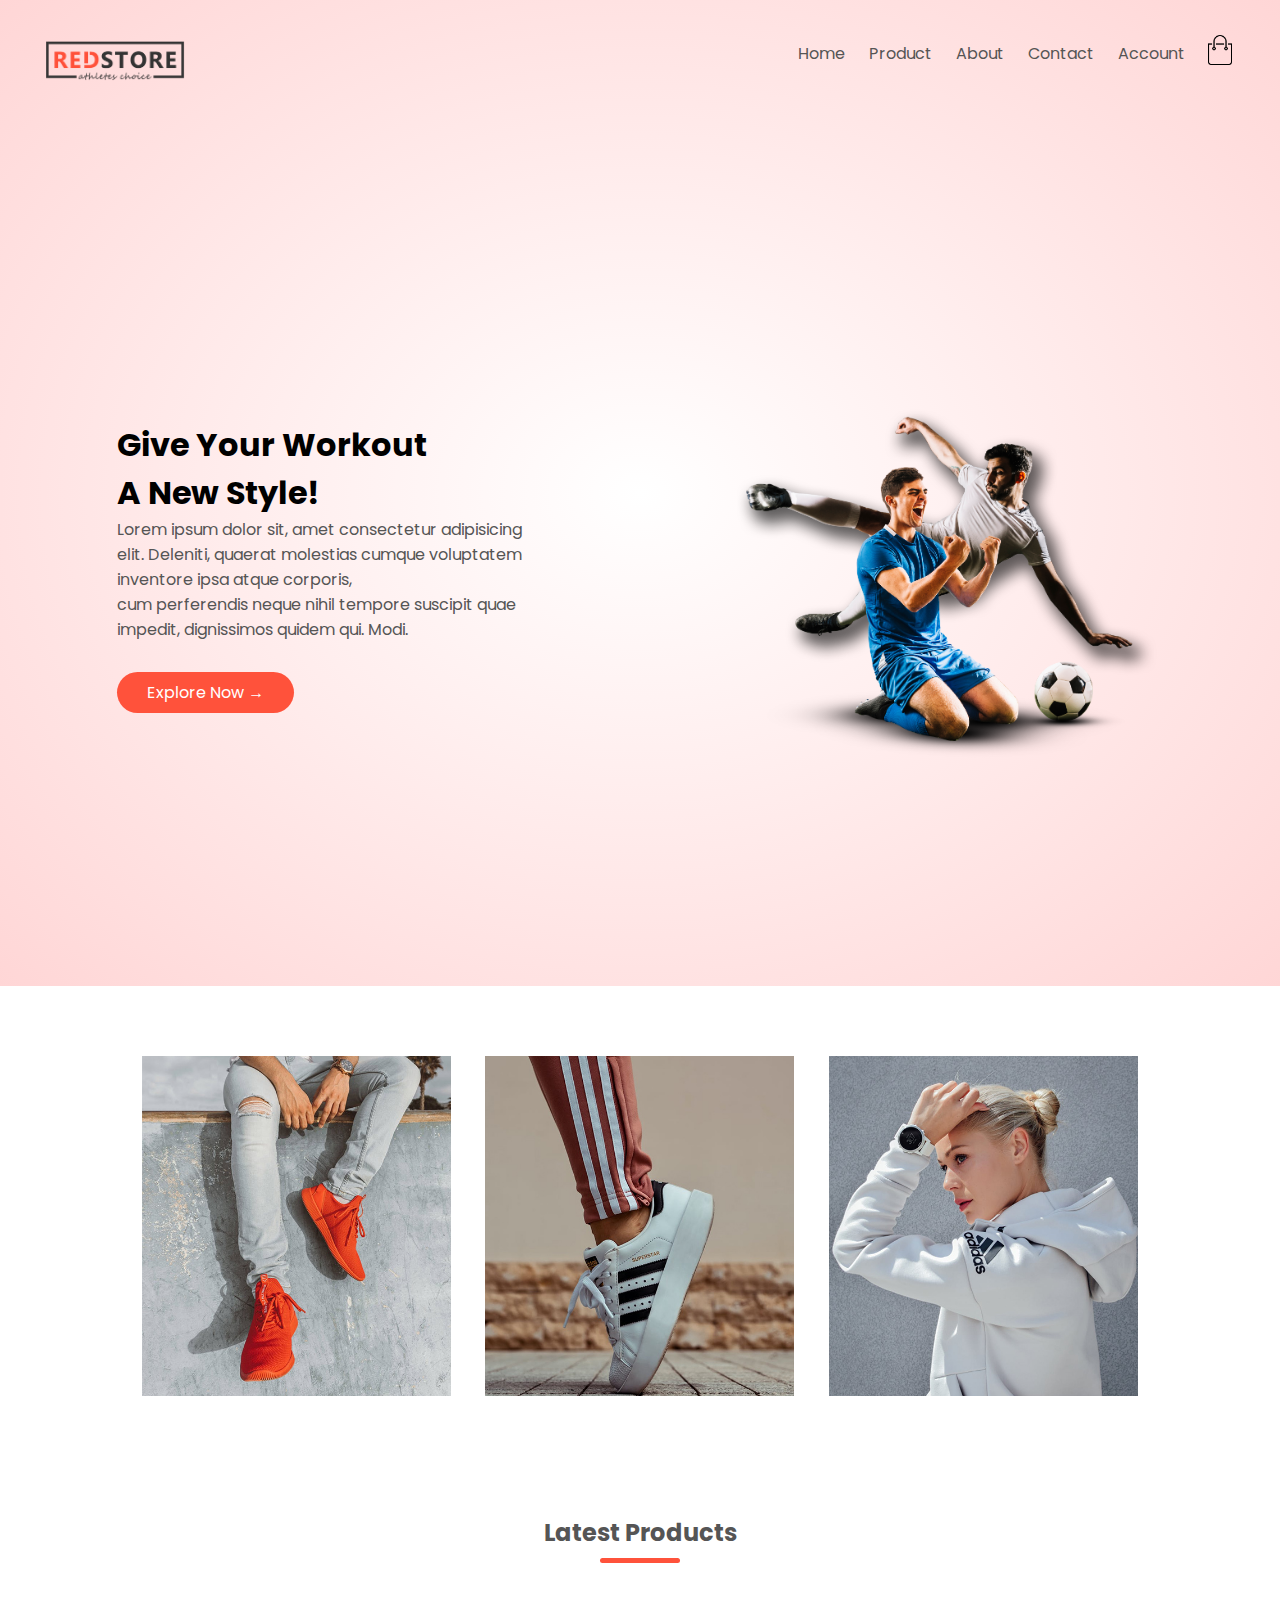
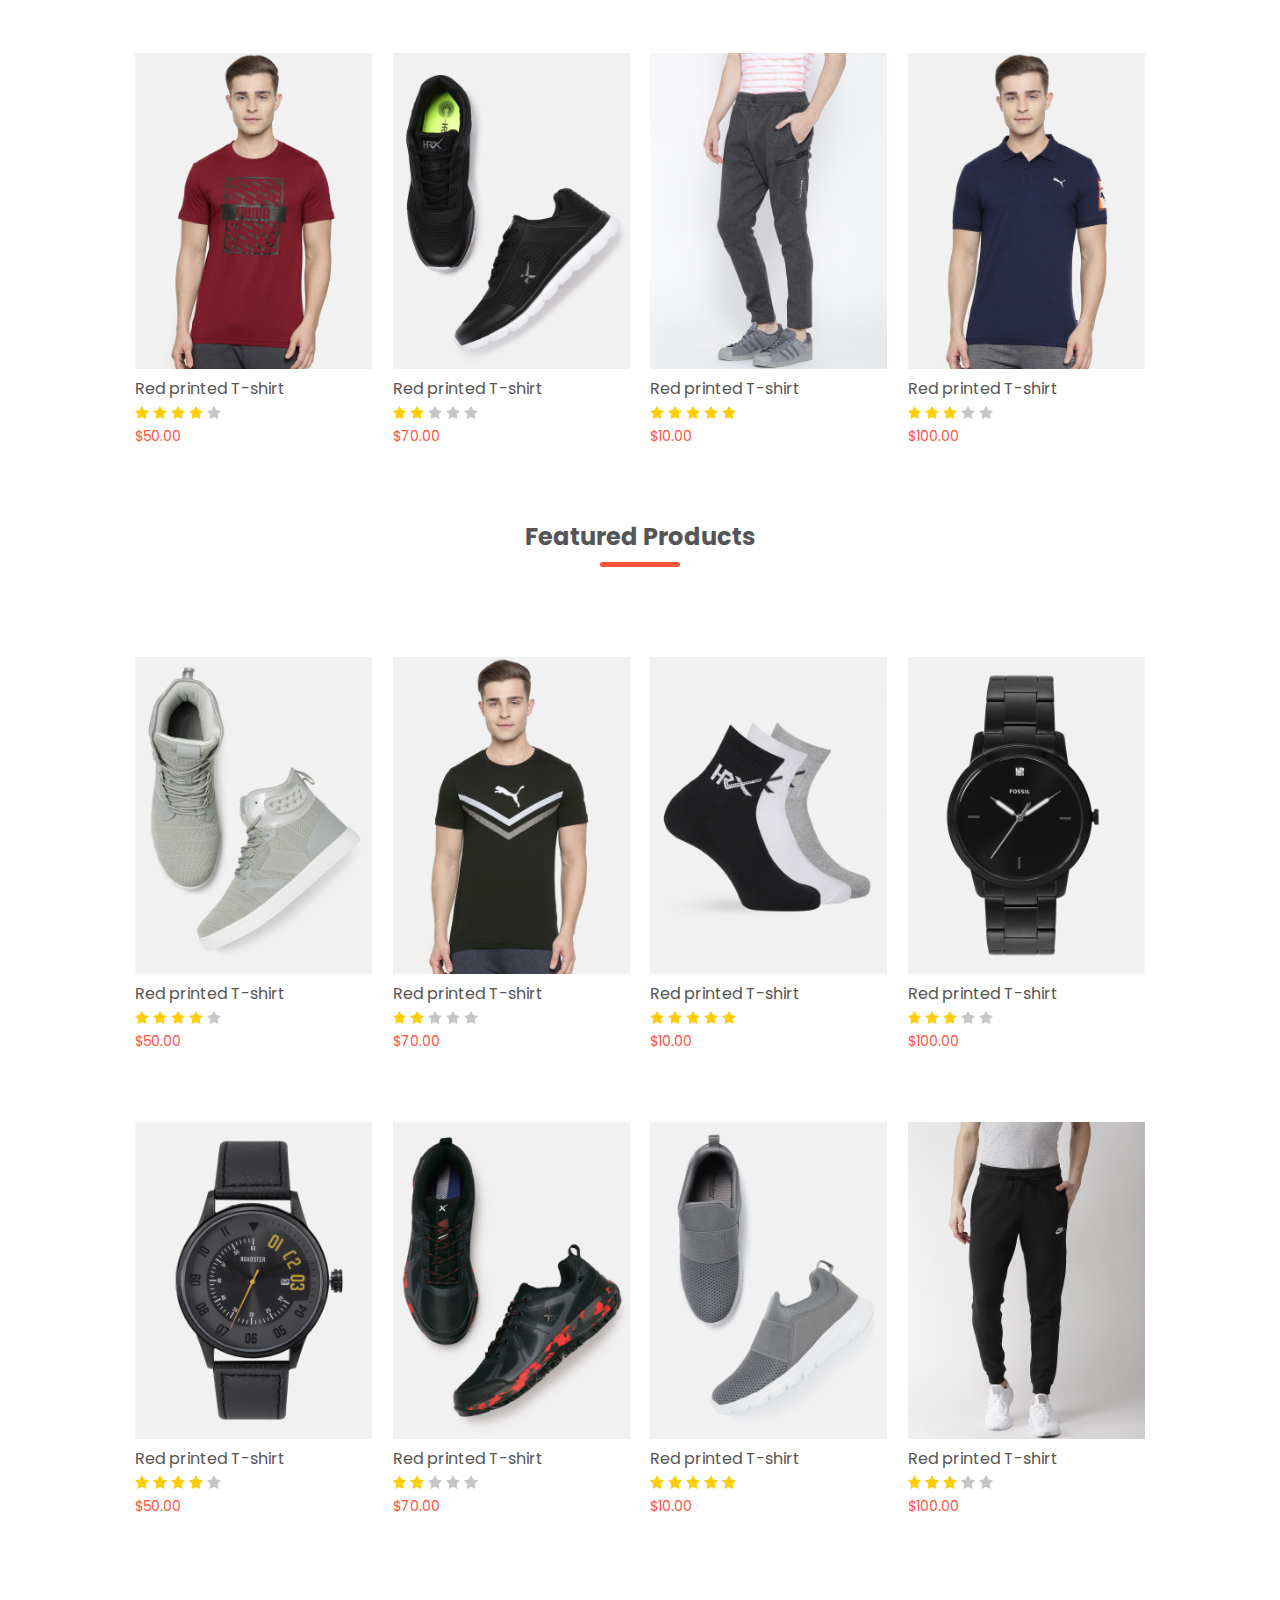
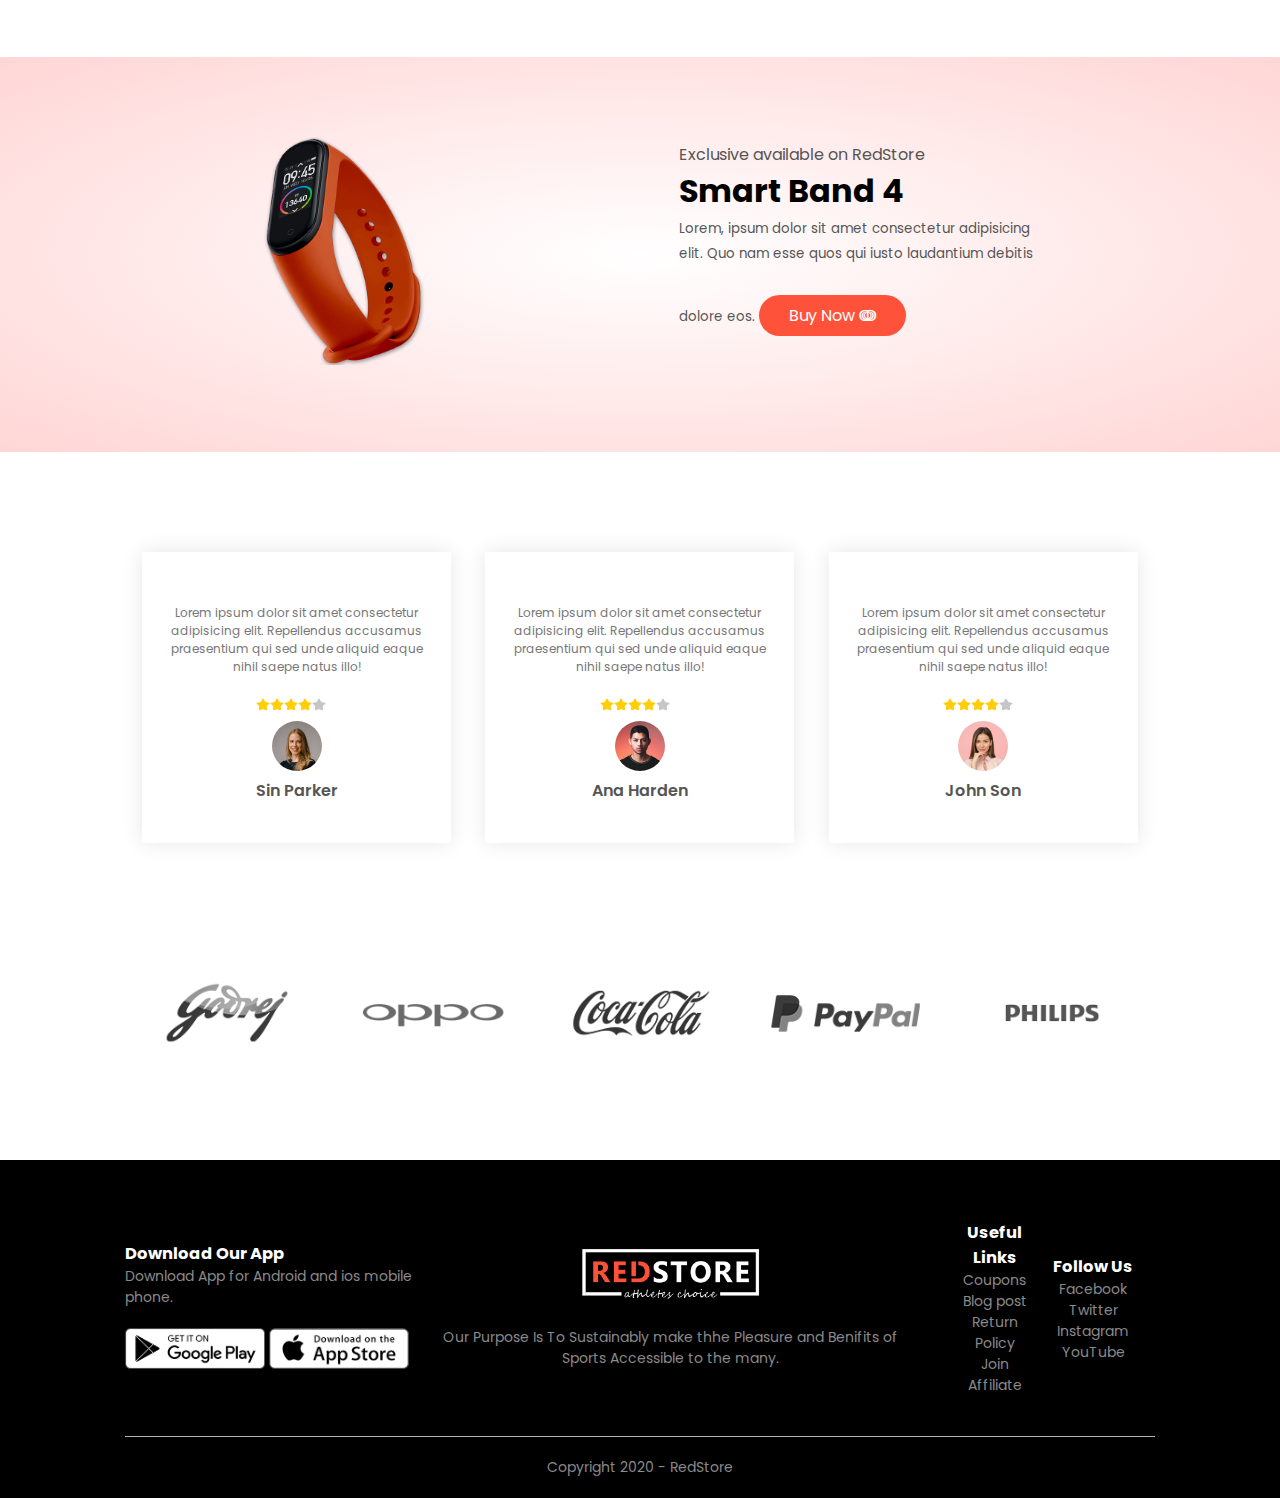
<file: project5/index.html>
<!DOCTYPE html>
<html lang="en">

<head>
    <meta charset="UTF-8">
    <meta http-equiv="X-UA-Compatible" content="IE=edge">
    <meta name="viewport" content="width=device-width, initial-scale=1.0">
    <title>RedStore | Ecommerce website design</title>
    <link rel="stylesheet" href="./css/index.css">
    <link href="https://fonts.googleapis.com/css2?family=Poppins:wght@200;300;500;600;700&display=swap"
        rel="stylesheet">

</head>

<body>
    <div class="header">
        <div class="container">
            <div class="navbar">
                <div class="logo">
                    <a href="./index.html"><img src="./css/images/logo.png" width="125px"></a>
                </div>
                <nav>
                    <ul id="MenuItems">
                        <li><a href="./index.html">Home</a></li>
                        <li><a href="./product.html">Product</a></li>
                        <li><a href="">About</a></li>
                        <li><a href="">Contact</a></li>
                        <li><a href="./Account.html">Account</a></li>
                    </ul>
                </nav>
                <a href="./cart.html"> <img src="./css/images/cart.png" width="30px" height="30px"></a>
                <img src="./css/images/menu.png" class="menu-icon" onclick="menutoggle()">
            </div>
            <div class="row">
                <div class="col-2">
                    <h1> Give Your Workout<br>A New Style!</h1>
                    <p>Lorem ipsum dolor sit, amet consectetur adipisicing elit. Deleniti, quaerat molestias cumque
                        voluptatem inventore ipsa atque corporis,<br> cum perferendis neque nihil tempore suscipit quae
                        impedit,
                        dignissimos quidem qui. Modi.</p>
                    <a href="" class="btn">Explore Now &#8594;</a>
                </div>
                <div class="col-2">
                    <img src="./css/images/image1.png" alt="">
                </div>
            </div>
        </div>

    </div>


    <!-----featured category---->
    <div class="cat">
        <div class="small-con">
            <div class="row">
                <div class="col-3">
                    <img src="./css/images/category-1.jpg" alt="">
                </div>
                <div class="col-3"><img src="./css/images/category-2.jpg" alt="">
                </div>
                <div class="col-3"><img src="./css/images/category-3.jpg" alt="">
                </div>

            </div>
        </div>

    </div>


    <!-------featured roducts----->
    <div class="small-con">
        <h2 class="title">Latest Products</h2>
        <div class="row">
            <div class="col-4">
                <a href="./product-details.html"><img src="./css/images/product-1.jpg"></a>
                <a href="./product-details.html">
                    <h4>Red printed T-shirt </h4>
                </a>
                <div class="star">
                    <img src="./css/icons/start-filled.svg" alt="">
                    <img src="./css/icons/start-filled.svg" alt="">
                    <img src="./css/icons/start-filled.svg" alt="">
                    <img src="./css/icons/start-filled.svg" alt="">
                    <img src="./css/icons/star-grey.svg" alt="">
                </div>
                <p>$50.00</p>
            </div>
            <div class="col-4">
                <img src="./css/images/product-2.jpg" alt="">
                <h4>Red printed T-shirt </h4>
                <div class="star">
                    <img src="./css/icons/start-filled.svg" alt="">
                    <img src="./css/icons/start-filled.svg" alt="">
                    <img src="./css/icons/star-grey.svg" alt="">
                    <img src="./css/icons/star-grey.svg" alt="">
                    <img src="./css/icons/star-grey.svg" alt="">
                </div>
                <p>$70.00</p>
            </div>
            <div class="col-4">
                <img src="./css/images/product-3.jpg" alt="">
                <h4>Red printed T-shirt </h4>
                <div class="star">
                    <img src="./css/icons/start-filled.svg" alt="">
                    <img src="./css/icons/start-filled.svg" alt="">
                    <img src="./css/icons/start-filled.svg" alt="">
                    <img src="./css/icons/start-filled.svg" alt="">
                    <img src="./css/icons/start-filled.svg" alt="">
                </div>
                <p>$10.00</p>
            </div>
            <div class="col-4">
                <img src="./css/images/product-4.jpg" alt="">
                <h4>Red printed T-shirt </h4>
                <div class="star">
                    <img src="./css/icons/start-filled.svg" alt="">
                    <img src="./css/icons/start-filled.svg" alt="">
                    <img src="./css/icons/start-filled.svg" alt="">
                    <img src="./css/icons/star-grey.svg" alt="">
                    <img src="./css/icons/star-grey.svg" alt="">
                </div>
                <p>$100.00</p>
            </div>
        </div>
        <h2 class="title">Featured Products</h2>
        <div class="row">
            <div class="col-4">
                <img src="./css/images/product-5.jpg" alt="">
                <h4>Red printed T-shirt </h4>
                <div class="star">
                    <img src="./css/icons/start-filled.svg" alt="">
                    <img src="./css/icons/start-filled.svg" alt="">
                    <img src="./css/icons/start-filled.svg" alt="">
                    <img src="./css/icons/start-filled.svg" alt="">
                    <img src="./css/icons/star-grey.svg" alt="">
                </div>
                <p>$50.00</p>
            </div>
            <div class="col-4">
                <img src="./css/images/product-6.jpg" alt="">
                <h4>Red printed T-shirt </h4>
                <div class="star">
                    <img src="./css/icons/start-filled.svg" alt="">
                    <img src="./css/icons/start-filled.svg" alt="">
                    <img src="./css/icons/star-grey.svg" alt="">
                    <img src="./css/icons/star-grey.svg" alt="">
                    <img src="./css/icons/star-grey.svg" alt="">
                </div>
                <p>$70.00</p>
            </div>
            <div class="col-4">
                <img src="./css/images/product-7.jpg" alt="">
                <h4>Red printed T-shirt </h4>
                <div class="star">
                    <img src="./css/icons/start-filled.svg" alt="">
                    <img src="./css/icons/start-filled.svg" alt="">
                    <img src="./css/icons/start-filled.svg" alt="">
                    <img src="./css/icons/start-filled.svg" alt="">
                    <img src="./css/icons/start-filled.svg" alt="">
                </div>
                <p>$10.00</p>
            </div>
            <div class="col-4">
                <img src="./css/images/product-8.jpg" alt="">
                <h4>Red printed T-shirt </h4>
                <div class="star">
                    <img src="./css/icons/start-filled.svg" alt="">
                    <img src="./css/icons/start-filled.svg" alt="">
                    <img src="./css/icons/start-filled.svg" alt="">
                    <img src="./css/icons/star-grey.svg" alt="">
                    <img src="./css/icons/star-grey.svg" alt="">
                </div>
                <p>$100.00</p>
            </div>
        </div>
        <div class="row">
            <div class="col-4">
                <img src="./css/images/product-9.jpg" alt="">
                <h4>Red printed T-shirt </h4>
                <div class="star">
                    <img src="./css/icons/start-filled.svg" alt="">
                    <img src="./css/icons/start-filled.svg" alt="">
                    <img src="./css/icons/start-filled.svg" alt="">
                    <img src="./css/icons/start-filled.svg" alt="">
                    <img src="./css/icons/star-grey.svg" alt="">
                </div>
                <p>$50.00</p>
            </div>
            <div class="col-4">
                <img src="./css/images/product-10.jpg" alt="">
                <h4>Red printed T-shirt </h4>
                <div class="star">
                    <img src="./css/icons/start-filled.svg" alt="">
                    <img src="./css/icons/start-filled.svg" alt="">
                    <img src="./css/icons/star-grey.svg" alt="">
                    <img src="./css/icons/star-grey.svg" alt="">
                    <img src="./css/icons/star-grey.svg" alt="">
                </div>
                <p>$70.00</p>
            </div>
            <div class="col-4">
                <img src="./css/images/product-11.jpg" alt="">
                <h4>Red printed T-shirt </h4>
                <div class="star">
                    <img src="./css/icons/start-filled.svg" alt="">
                    <img src="./css/icons/start-filled.svg" alt="">
                    <img src="./css/icons/start-filled.svg" alt="">
                    <img src="./css/icons/start-filled.svg" alt="">
                    <img src="./css/icons/start-filled.svg" alt="">
                </div>
                <p>$10.00</p>
            </div>
            <div class="col-4">
                <img src="./css/images/product-12.jpg" alt="">
                <h4>Red printed T-shirt </h4>
                <div class="star">
                    <img src="./css/icons/start-filled.svg" alt="">
                    <img src="./css/icons/start-filled.svg" alt="">
                    <img src="./css/icons/start-filled.svg" alt="">
                    <img src="./css/icons/star-grey.svg" alt="">
                    <img src="./css/icons/star-grey.svg" alt="">
                </div>
                <p>$100.00</p>
            </div>
        </div>

    </div>
    <!------offer------>
    <div class="offer">
        <div class="small-con">
            <div class="row">
                <div class="col-2">
                    <img src="./css/images/exclusive.png" class="offer-img">
                </div>
                <p>
                <div class="col-2">
                    <p>Exclusive available on RedStore</p>
                    <h1>Smart Band 4</h1>

                    <small>Lorem, ipsum dolor sit amet consectetur adipisicing elit. Quo nam esse quos qui iusto
                        laudantium
                        debitis dolore eos.</small>
                    <a href="" class="btn">Buy Now &#8584;</a>
                </div>
                </p>
            </div>
        </div>
    </div>

    <!------testimonial------->
    <div class="testimonial">
        <div class="small-con">
            <div class="row">
                <div class="col-3">
                    <p>Lorem ipsum dolor sit amet consectetur adipisicing elit. Repellendus accusamus praesentium qui
                        sed unde aliquid eaque nihil saepe natus illo!</p>
                    <div class="star">
                        <img src="./css/icons/start-filled.svg" alt="">
                        <img src="./css/icons/start-filled.svg" alt="">
                        <img src="./css/icons/start-filled.svg" alt="">
                        <img src="./css/icons/start-filled.svg" alt="">
                        <img src="./css/icons/star-grey.svg" alt="">
                    </div>
                    <img src="./css/images/user-1.png" alt="">
                    <h3>Sin Parker</h3>

                </div>
                <div class="col-3">
                    <p>Lorem ipsum dolor sit amet consectetur adipisicing elit. Repellendus accusamus praesentium qui
                        sed unde aliquid eaque nihil saepe natus illo!</p>
                    <div class="star">
                        <img src="./css/icons/start-filled.svg" alt="">
                        <img src="./css/icons/start-filled.svg" alt="">
                        <img src="./css/icons/start-filled.svg" alt="">
                        <img src="./css/icons/start-filled.svg" alt="">
                        <img src="./css/icons/star-grey.svg" alt="">
                    </div>
                    <img src="./css/images/user-2.png" alt="">
                    <h3>Ana Harden</h3>

                </div>
                <div class="col-3">
                    <p>Lorem ipsum dolor sit amet consectetur adipisicing elit. Repellendus accusamus praesentium qui
                        sed unde aliquid eaque nihil saepe natus illo!</p>
                    <div class="star">
                        <img src="./css/icons/start-filled.svg" alt="">
                        <img src="./css/icons/start-filled.svg" alt="">
                        <img src="./css/icons/start-filled.svg" alt="">
                        <img src="./css/icons/start-filled.svg" alt="">
                        <img src="./css/icons/star-grey.svg" alt="">
                    </div>
                    <img src="./css/images/user-3.png" alt="">
                    <h3>John Son</h3>

                </div>
            </div>
        </div>
    </div>
    <!--------brands------>
    <div class="brands">
        <div class="small-con">
            <div class="row">
                <div class="col-5"><img src="./css/images/logo-godrej.png"></div>
                <div class="col-5"><img src="./css/images/logo-oppo.png"></div>
                <div class="col-5"><img src="./css/images/logo-coca-cola.png"></div>
                <div class="col-5"><img src="./css/images/logo-paypal.png"></div>
                <div class="col-5"><img src="./css/images/logo-philips.png"></div>

            </div>
        </div>
    </div>

    <!-------footer----->
    <div class="footer">
        <div class="small-con">
            <div class="row">
                <div class="footer-col1">
                    <h3>Download Our App</h3>
                    <p>Download App for Android and ios mobile phone.</p>
                    <div class="logo">
                        <img src="./css/images/play-store.png">
                        <img src="./css/images/app-store.png">
                    </div>
                </div>
                <div class="footer-col2">
                    <img src="./css/images/logo-white.png">
                    <p>Our Purpose Is To Sustainably make thhe Pleasure and Benifits of Sports Accessible to the many.</p>
                </div>
                <div class="footer-col3">
                    <h3>Useful Links</h3>
                    <ul>
                        <li>Coupons</li>
                        <li>Blog post</li>
                        <li>Return Policy</li>
                        <li>Join Affiliate</li>
                    </ul>
                </div>
                <div class="footer-col4">
                    <h3>Follow Us</h3>
                    <ul>
                        <li>Facebook</li>
                        <li>Twitter</li>
                        <li>Instagram</li>
                        <li>YouTube</li>
                    </ul>
                </div>
            </div>
            <hr>
            <p class="copyright">Copyright 2020 - RedStore</p>
        </div>
    </div>
    <!------JS for toggle menu----->
    <script>
        var MenuItems = document.getElementById("MenuItems");
        MenuItems.style.maxHeight = "0px";

        function menutoggle() {
            if (MenuItems.style.maxHeight == "0px") {
                MenuItems.style.maxHeight = "200px";
            }
            else {
                MenuItems.style.maxHeight = "0px";
            }
        }
    </script>
</body>

</html>
</file>
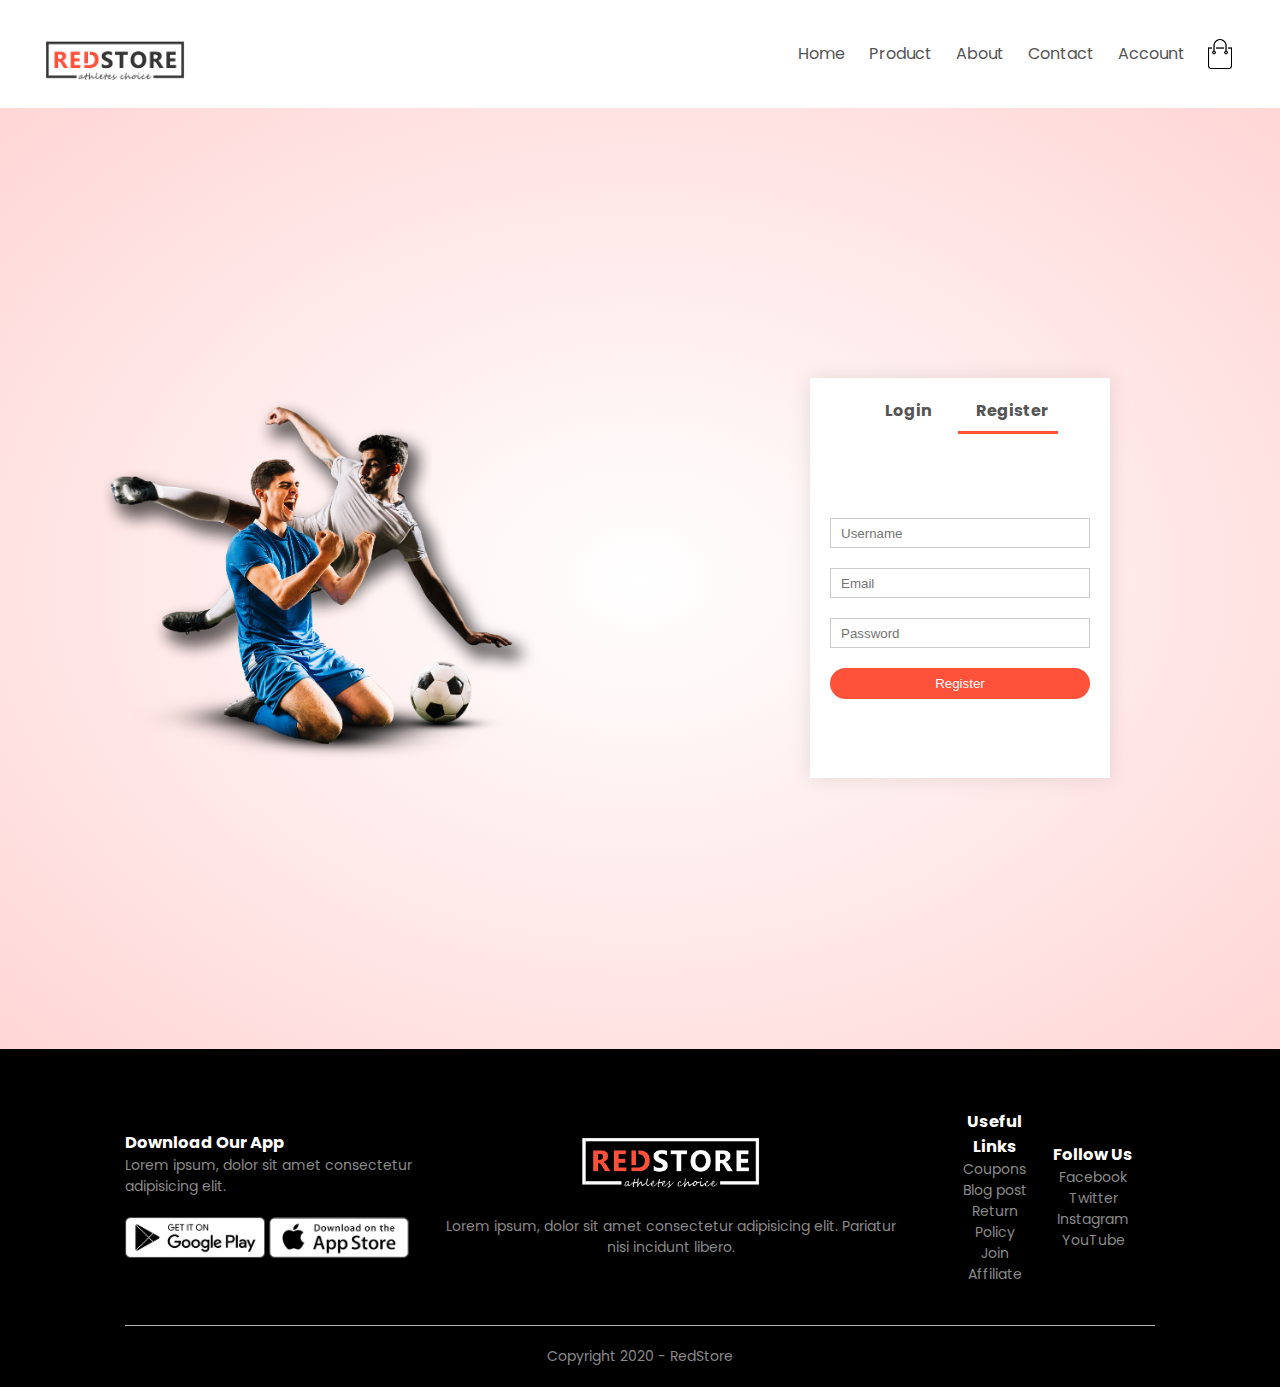
<file: project5/Account.html>
<!DOCTYPE html>
<html lang="en">

<head>
    <meta charset="UTF-8">
    <meta http-equiv="X-UA-Compatible" content="IE=edge">
    <meta name="viewport" content="width=device-width, initial-scale=1.0">
    <title>RedStore | All Products</title>
    <link rel="stylesheet" href="./css/index.css">
    <link href="https://fonts.googleapis.com/css2?family=Poppins:wght@200;300;500;600;700&display=swap"
        rel="stylesheet">

</head>

<body>
    <div class="container">
        <div class="navbar">
            <div class="logo">
                <img src="./css/images/logo.png" width="125px">
            </div>
            <nav>
                <ul id="MenuItems">
                    <li><a href="./index.html">Home</a></li>
                    <li><a href="./product.html">Product</a></li>
                    <li><a href="">About</a></li>
                    <li><a href="">Contact</a></li>
                    <li><a href="./Account.html">Account</a></li>
                </ul>
            </nav>
            <img src="./css/images/cart.png" width="30px" height="30px">
            <img src="./css/images/menu.png" class="menu-icon" onclick="menutoggle()">
        </div>

    </div>
   <!-------account page----->
   <div class="account-pg">
    <div class="con">
        <div class="row">

            <div class="col-2">
                <img src="./css/images/image1.png" width="100%">
            </div>
            <div class="col-2">
                <div class="form-con">
                    <div class="form-btn">
                        <span onclick="Login()">Login</span>
                        <span onclick="Register()">Register</span>
                        <hr id="indicator">
                    </div>
                    <form id="loginForm">
                        <input type="text" placeholder="Username">
                        <input type="password" placeholder="Password">
                        <button type="submit" class="btn">Login</button>
                        <a href="">Forget Password</a>
                    </form>
                    <form id="regForm">
                        <input type="text" placeholder="Username">
                        <input type="email" placeholder="Email">
                        <input type="password" placeholder="Password">
                        <button type="submit" class="btn">Register</button>
                        
                    </form>
                </div>
            </div>
        </div>
    </div>
   </div>

    <!-------footer----->
    <div class="footer">
        <div class="small-con">
            <div class="row">
                <div class="footer-col1">
                    <h3>Download Our App</h3>
                    <p>Lorem ipsum, dolor sit amet consectetur adipisicing elit.</p>
                    <div class="logo">
                        <img src="./css/images/play-store.png">
                        <img src="./css/images/app-store.png">
                    </div>
                </div>
                <div class="footer-col2">
                    <img src="./css/images/logo-white.png">
                    <p>Lorem ipsum, dolor sit amet consectetur adipisicing elit. Pariatur nisi incidunt libero.</p>
                </div>
                <div class="footer-col3">
                    <h3>Useful Links</h3>
                    <ul>
                        <li>Coupons</li>
                        <li>Blog post</li>
                        <li>Return Policy</li>
                        <li>Join Affiliate</li>
                    </ul>
                </div>
                <div class="footer-col4">
                    <h3>Follow Us</h3>
                    <ul>
                        <li>Facebook</li>
                        <li>Twitter</li>
                        <li>Instagram</li>
                        <li>YouTube</li>
                    </ul>
                </div>
            </div>
            <hr>
            <p class="copyright">Copyright 2020 - RedStore</p>
        </div>
    </div>
    <!------JS for toggle menu----->
    <script>
        var MenuItems = document.getElementById("MenuItems");
        MenuItems.style.maxHeight = "0px";

        function menutoggle() {
            if (MenuItems.style.maxHeight == "0px") {
                MenuItems.style.maxHeight = "200px";
            }
            else {
                MenuItems.style.maxHeight = "0px";
            }
        }
    </script>

    <!------js for toggle form----->
    <script>
        var LoginForm = document.getElementById("loginForm");
        var RegForm = document.getElementById("regForm");
        var Indicator = document.getElementById("indicator");

        function Register(){
            RegForm.style.transform = "translateX(0px)";
            LoginForm.style.transform = "translateX(0px)";
            indicator.style.transform = "translateX(100px)";
        }
        function Login(){
            RegForm.style.transform = "translateX(300px)";
            LoginForm.style.transform = "translateX(300px)";
            indicator.style.transform = "translateX(0px)";
        }
    </script>
    
     
</body>

</html>
</file>
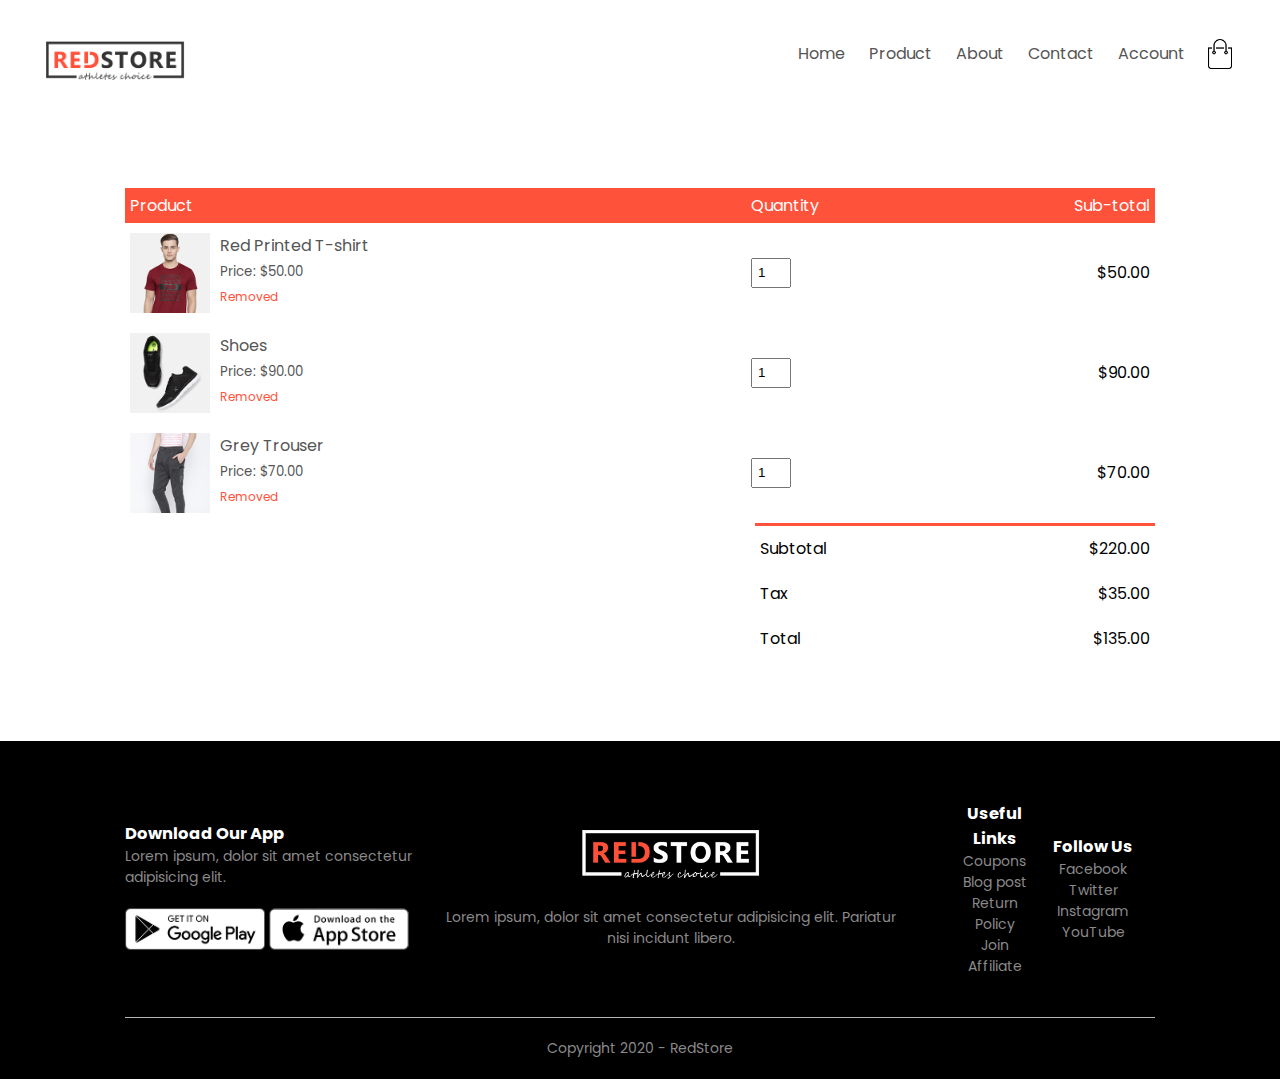
<file: project5/cart.html>
<!DOCTYPE html>
<html lang="en">

<head>
    <meta charset="UTF-8">
    <meta http-equiv="X-UA-Compatible" content="IE=edge">
    <meta name="viewport" content="width=device-width, initial-scale=1.0">
    <title>RedStore | All Products</title>
    <link rel="stylesheet" href="./css/index.css">
    <link href="https://fonts.googleapis.com/css2?family=Poppins:wght@200;300;500;600;700&display=swap"
        rel="stylesheet">

</head>

<body>
    <div class="container">
        <div class="navbar">
            <div class="logo">
                <img src="./css/images/logo.png" width="125px">
            </div>
            <nav>
                <ul id="MenuItems">
                    <li><a href="./index.html">Home</a></li>
                    <li><a href="./product.html">Product</a></li>
                    <li><a href="">About</a></li>
                    <li><a href="">Contact</a></li>
                    <li><a href="./Account.html">Account</a></li>
                </ul>
            </nav>
            <img src="./css/images/cart.png" width="30px" height="30px">
            <img src="./css/images/menu.png" class="menu-icon" onclick="menutoggle()">
        </div>

    </div>
   <!-----cart details------->
   <div class="small-con cart-page">
    <table>
        <tr>
            <th>Product</th>
            <th>Quantity</th>
            <th>Sub-total</th>
        </tr>
        <tr>
            <td>
                <div class="cart-info">
                    <img src="./css/images/buy-1.jpg">
                    <div>
                        <p>Red Printed T-shirt</p>
                        <small>Price: $50.00</small>
                        <br>
                        <a href="">Removed</a>
                    </div>
                </div>
            </td>
            <td><input type="number" value="1"></td>
            <td>$50.00</td>
        </tr>
        <tr>
            <td>
                <div class="cart-info">
                    <img src="./css/images/buy-2.jpg">
                    <div>
                        <p>Shoes</p>
                        <small>Price: $90.00</small>
                        <br>
                        <a href="">Removed</a>
                    </div>
                </div>
            </td>
            <td><input type="number" value="1"></td>
            <td>$90.00</td>
        </tr>
        <tr>
            <td>
                <div class="cart-info">
                    <img src="./css/images/buy-3.jpg">
                    <div>
                        <p>Grey Trouser</p>
                        <small>Price: $70.00</small>
                        <br>
                        <a href="">Removed</a>
                    </div>
                </div>
            </td>
            <td><input type="number" value="1"></td>
            <td>$70.00</td>
        </tr>
    </table>
<div class="total-price">
    <table>
        <tr>
            <td>Subtotal</td>
            <td>$220.00</td>
        </tr>
        <tr>
            <td>Tax</td>
            <td>$35.00</td>
        </tr>
        <tr>
            <td>Total</td>
            <td>$135.00</td>
        </tr>
    </table>
</div>




   </div>

    <!-------footer----->
    <div class="footer">
        <div class="small-con">
            <div class="row">
                <div class="footer-col1">
                    <h3>Download Our App</h3>
                    <p>Lorem ipsum, dolor sit amet consectetur adipisicing elit.</p>
                    <div class="logo">
                        <img src="./css/images/play-store.png">
                        <img src="./css/images/app-store.png">
                    </div>
                </div>
                <div class="footer-col2">
                    <img src="./css/images/logo-white.png">
                    <p>Lorem ipsum, dolor sit amet consectetur adipisicing elit. Pariatur nisi incidunt libero.</p>
                </div>
                <div class="footer-col3">
                    <h3>Useful Links</h3>
                    <ul>
                        <li>Coupons</li>
                        <li>Blog post</li>
                        <li>Return Policy</li>
                        <li>Join Affiliate</li>
                    </ul>
                </div>
                <div class="footer-col4">
                    <h3>Follow Us</h3>
                    <ul>
                        <li>Facebook</li>
                        <li>Twitter</li>
                        <li>Instagram</li>
                        <li>YouTube</li>
                    </ul>
                </div>
            </div>
            <hr>
            <p class="copyright">Copyright 2020 - RedStore</p>
        </div>
    </div>
    <!------JS for toggle menu----->
    <script>
        var MenuItems = document.getElementById("MenuItems");
        MenuItems.style.maxHeight = "0px";

        function menutoggle() {
            if (MenuItems.style.maxHeight == "0px") {
                MenuItems.style.maxHeight = "200px";
            }
            else {
                MenuItems.style.maxHeight = "0px";
            }
        }
    </script>
    
     
</body>

</html>
</file>
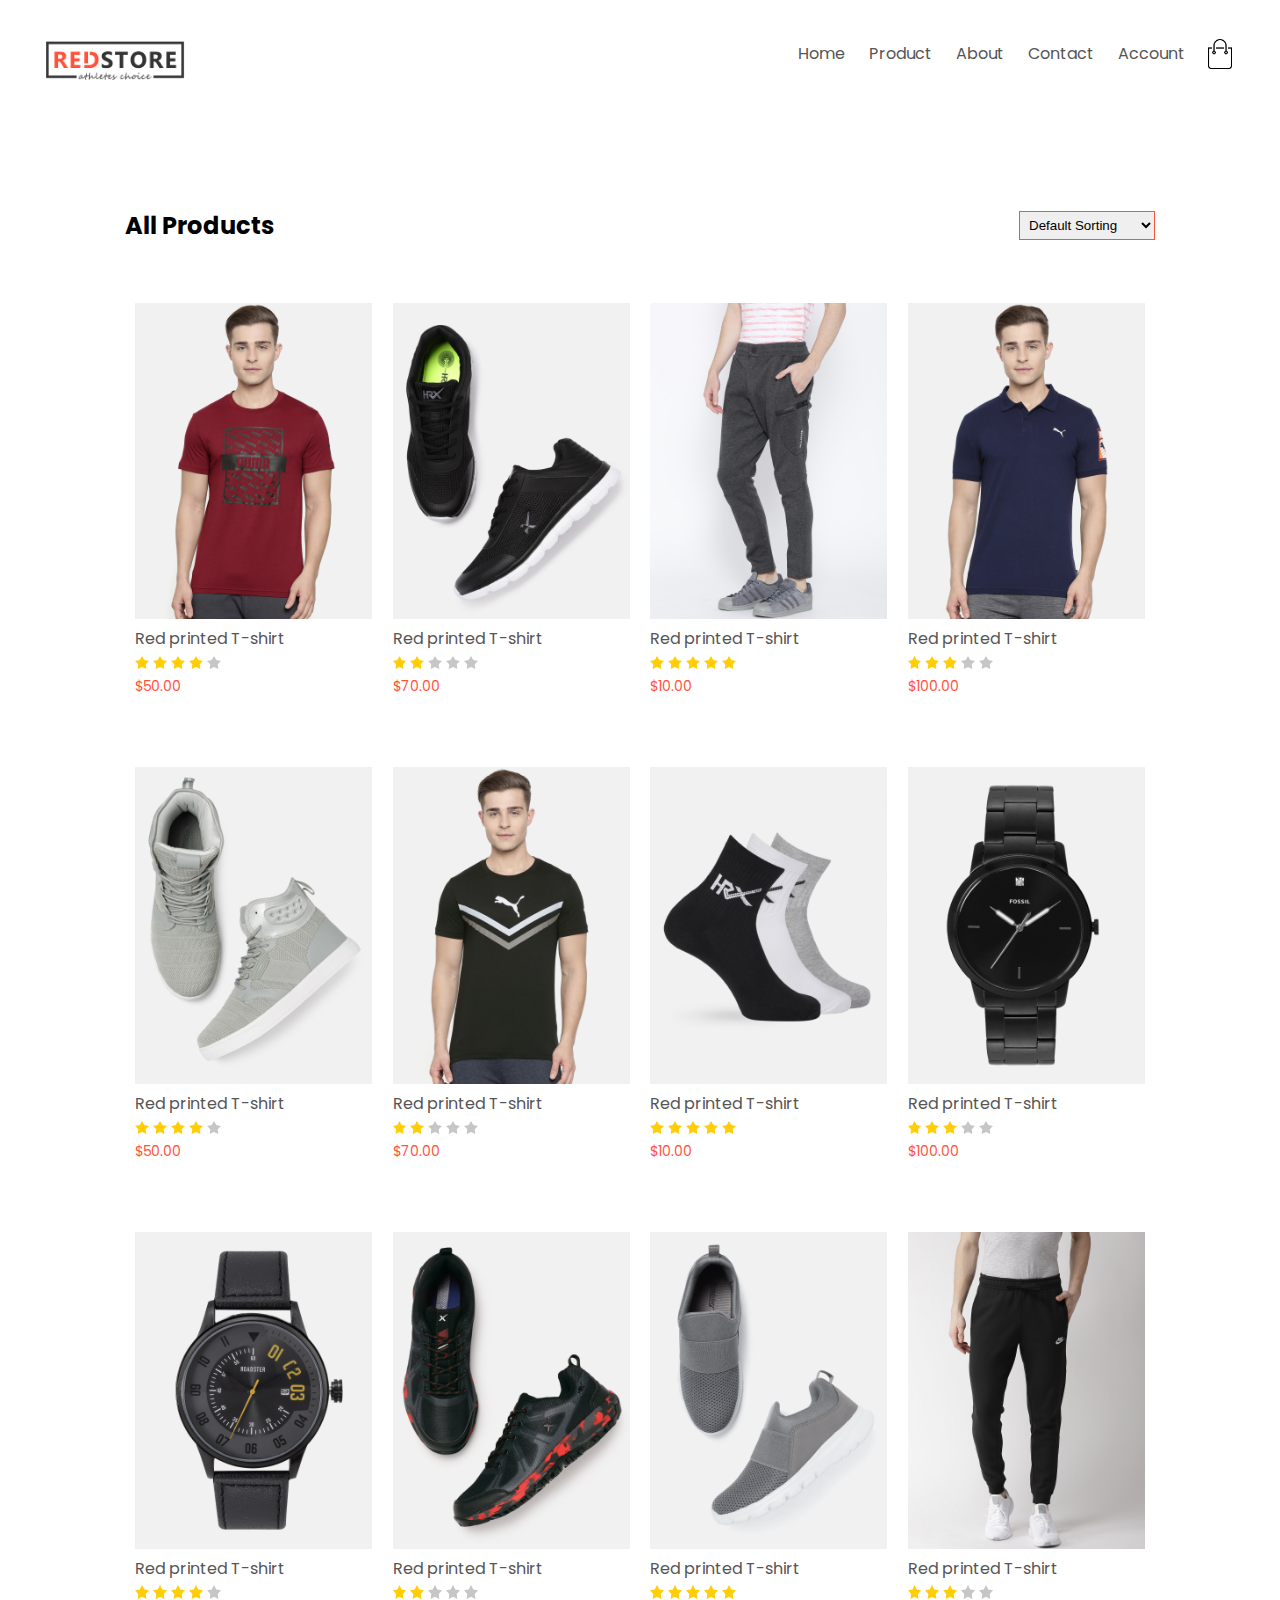
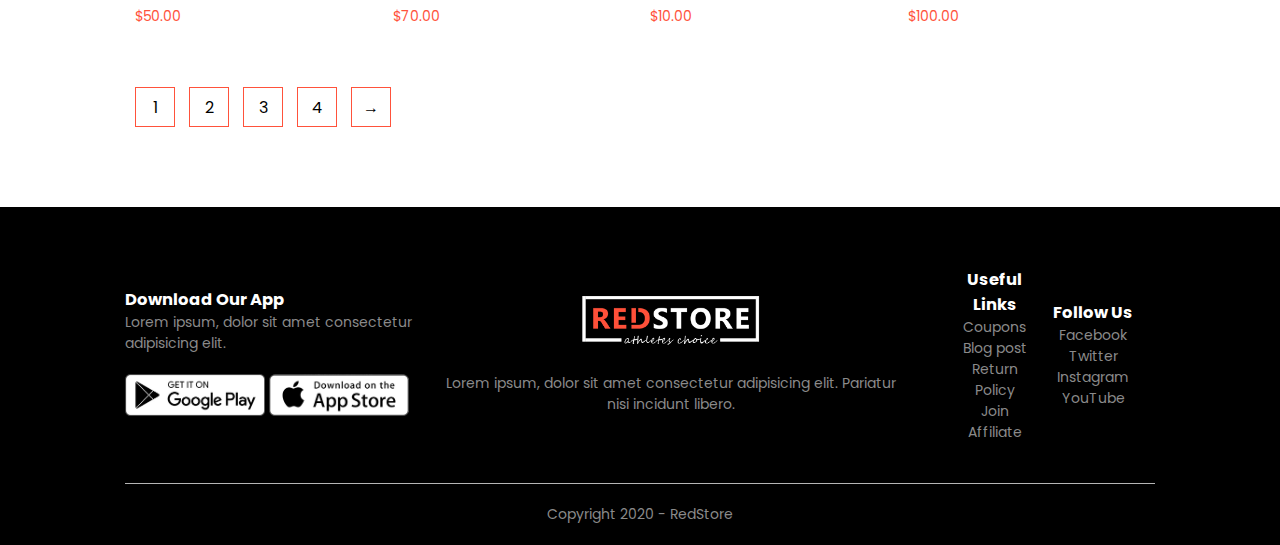
<file: project5/product.html>
<!DOCTYPE html>
<html lang="en">

<head>
    <meta charset="UTF-8">
    <meta http-equiv="X-UA-Compatible" content="IE=edge">
    <meta name="viewport" content="width=device-width, initial-scale=1.0">
    <title>RedStore | All Products</title>
    <link rel="stylesheet" href="./css/index.css">
    <link href="https://fonts.googleapis.com/css2?family=Poppins:wght@200;300;500;600;700&display=swap"
        rel="stylesheet">

</head>

<body>
        <div class="container">
            <div class="navbar">
                <div class="logo">
                    <img src="./css/images/logo.png" width="125px">
                </div>
                <nav>
                    <ul id="MenuItems">
                        <li><a href="./index.html">Home</a></li>
                        <li><a href="./product.html">Product</a></li>
                        <li><a href="">About</a></li>
                        <li><a href="">Contact</a></li>
                        <li><a href="./Account.html">Account</a></li>
                    </ul>
                </nav>
                <img src="./css/images/cart.png" width="30px" height="30px">
                <img src="./css/images/menu.png" class="menu-icon" onclick="menutoggle()">
            </div>
            
        </div>

   
    <div class="small-con">
        <div class="row row2">
            <h2>All Products</h2>
            <select>
                <option>Default Sorting</option>
                <option>Sort by price</option>
                <option>Sort by popularity</option>
                <option>Sort by rating</option>
                <option>Sort by sale</option>
            </select>
        </div>
        <div class="row">
            <div class="col-4">
                <img src="./css/images/product-1.jpg" alt="">
                <h4>Red printed T-shirt </h4>
                <div class="star">
                    <img src="./css/icons/start-filled.svg" alt="">
                    <img src="./css/icons/start-filled.svg" alt="">
                    <img src="./css/icons/start-filled.svg" alt="">
                    <img src="./css/icons/start-filled.svg" alt="">
                    <img src="./css/icons/star-grey.svg" alt="">
                </div>
                <p>$50.00</p>
            </div>
            <div class="col-4">
                <img src="./css/images/product-2.jpg" alt="">
                <h4>Red printed T-shirt </h4>
                <div class="star">
                    <img src="./css/icons/start-filled.svg" alt="">
                    <img src="./css/icons/start-filled.svg" alt="">
                    <img src="./css/icons/star-grey.svg" alt="">
                    <img src="./css/icons/star-grey.svg" alt="">
                    <img src="./css/icons/star-grey.svg" alt="">
                </div>
                <p>$70.00</p>
            </div>
            <div class="col-4">
                <img src="./css/images/product-3.jpg" alt="">
                <h4>Red printed T-shirt </h4>
                <div class="star">
                    <img src="./css/icons/start-filled.svg" alt="">
                    <img src="./css/icons/start-filled.svg" alt="">
                    <img src="./css/icons/start-filled.svg" alt="">
                    <img src="./css/icons/start-filled.svg" alt="">
                    <img src="./css/icons/start-filled.svg" alt="">
                </div>
                <p>$10.00</p>
            </div>
            <div class="col-4">
                <img src="./css/images/product-4.jpg" alt="">
                <h4>Red printed T-shirt </h4>
                <div class="star">
                    <img src="./css/icons/start-filled.svg" alt="">
                    <img src="./css/icons/start-filled.svg" alt="">
                    <img src="./css/icons/start-filled.svg" alt="">
                    <img src="./css/icons/star-grey.svg" alt="">
                    <img src="./css/icons/star-grey.svg" alt="">
                </div>
                <p>$100.00</p>
            </div>
        </div>
        <div class="row">
            <div class="col-4">
                <img src="./css/images/product-5.jpg" alt="">
                <h4>Red printed T-shirt </h4>
                <div class="star">
                    <img src="./css/icons/start-filled.svg" alt="">
                    <img src="./css/icons/start-filled.svg" alt="">
                    <img src="./css/icons/start-filled.svg" alt="">
                    <img src="./css/icons/start-filled.svg" alt="">
                    <img src="./css/icons/star-grey.svg" alt="">
                </div>
                <p>$50.00</p>
            </div>
            <div class="col-4">
                <img src="./css/images/product-6.jpg" alt="">
                <h4>Red printed T-shirt </h4>
                <div class="star">
                    <img src="./css/icons/start-filled.svg" alt="">
                    <img src="./css/icons/start-filled.svg" alt="">
                    <img src="./css/icons/star-grey.svg" alt="">
                    <img src="./css/icons/star-grey.svg" alt="">
                    <img src="./css/icons/star-grey.svg" alt="">
                </div>
                <p>$70.00</p>
            </div>
            <div class="col-4">
                <img src="./css/images/product-7.jpg" alt="">
                <h4>Red printed T-shirt </h4>
                <div class="star">
                    <img src="./css/icons/start-filled.svg" alt="">
                    <img src="./css/icons/start-filled.svg" alt="">
                    <img src="./css/icons/start-filled.svg" alt="">
                    <img src="./css/icons/start-filled.svg" alt="">
                    <img src="./css/icons/start-filled.svg" alt="">
                </div>
                <p>$10.00</p>
            </div>
            <div class="col-4">
                <img src="./css/images/product-8.jpg" alt="">
                <h4>Red printed T-shirt </h4>
                <div class="star">
                    <img src="./css/icons/start-filled.svg" alt="">
                    <img src="./css/icons/start-filled.svg" alt="">
                    <img src="./css/icons/start-filled.svg" alt="">
                    <img src="./css/icons/star-grey.svg" alt="">
                    <img src="./css/icons/star-grey.svg" alt="">
                </div>
                <p>$100.00</p>
            </div>
        </div>
        <div class="row">
            <div class="col-4">
                <img src="./css/images/product-9.jpg" alt="">
                <h4>Red printed T-shirt </h4>
                <div class="star">
                    <img src="./css/icons/start-filled.svg" alt="">
                    <img src="./css/icons/start-filled.svg" alt="">
                    <img src="./css/icons/start-filled.svg" alt="">
                    <img src="./css/icons/start-filled.svg" alt="">
                    <img src="./css/icons/star-grey.svg" alt="">
                </div>
                <p>$50.00</p>
            </div>
            <div class="col-4">
                <img src="./css/images/product-10.jpg" alt="">
                <h4>Red printed T-shirt </h4>
                <div class="star">
                    <img src="./css/icons/start-filled.svg" alt="">
                    <img src="./css/icons/start-filled.svg" alt="">
                    <img src="./css/icons/star-grey.svg" alt="">
                    <img src="./css/icons/star-grey.svg" alt="">
                    <img src="./css/icons/star-grey.svg" alt="">
                </div>
                <p>$70.00</p>
            </div>
            <div class="col-4">
                <img src="./css/images/product-11.jpg" alt="">
                <h4>Red printed T-shirt </h4>
                <div class="star">
                    <img src="./css/icons/start-filled.svg" alt="">
                    <img src="./css/icons/start-filled.svg" alt="">
                    <img src="./css/icons/start-filled.svg" alt="">
                    <img src="./css/icons/start-filled.svg" alt="">
                    <img src="./css/icons/start-filled.svg" alt="">
                </div>
                <p>$10.00</p>
            </div>
            <div class="col-4">
                <img src="./css/images/product-12.jpg" alt="">
                <h4>Red printed T-shirt </h4>
                <div class="star">
                    <img src="./css/icons/start-filled.svg" alt="">
                    <img src="./css/icons/start-filled.svg" alt="">
                    <img src="./css/icons/start-filled.svg" alt="">
                    <img src="./css/icons/star-grey.svg" alt="">
                    <img src="./css/icons/star-grey.svg" alt="">
                </div>
                <p>$100.00</p>
            </div>
        </div>
         <div class="page-btn">
            <span>1</span>
            <span>2</span>
            <span>3</span>
            <span>4</span>
            <span>&#8594;</span>
         </div>
    </div>
    
    <!-------footer----->
    <div class="footer">
        <div class="small-con">
            <div class="row">
                <div class="footer-col1">
                    <h3>Download Our App</h3>
                    <p>Lorem ipsum, dolor sit amet consectetur adipisicing elit.</p>
                    <div class="logo">
                        <img src="./css/images/play-store.png" >
                        <img src="./css/images/app-store.png">
                    </div>
                </div>
                <div class="footer-col2">
                    <img src="./css/images/logo-white.png" >
                    <p>Lorem ipsum, dolor sit amet consectetur adipisicing elit. Pariatur nisi incidunt libero.</p>
                </div>
                <div class="footer-col3">
                    <h3>Useful Links</h3>
                   <ul>
                    <li>Coupons</li>
                    <li>Blog post</li>
                    <li>Return Policy</li>
                    <li>Join Affiliate</li>
                   </ul>
                </div>
                <div class="footer-col4">
                    <h3>Follow Us</h3>
                   <ul>
                    <li>Facebook</li>
                    <li>Twitter</li>
                    <li>Instagram</li>
                    <li>YouTube</li>
                   </ul>
                </div>
            </div>
            <hr>
            <p class="copyright">Copyright 2020 - RedStore</p>
        </div>
    </div>
    <!------JS for toggle menu----->
<script>
    var MenuItems = document.getElementById("MenuItems");
    MenuItems.style.maxHeight = "0px";

    function menutoggle(){
        if( MenuItems.style.maxHeight == "0px")
        {
            MenuItems.style.maxHeight = "200px";
        }
        else
        {
            MenuItems.style.maxHeight = "0px";
        }
    }
</script>
</body>

</html>
</file>
<file: project5/css/index.css>
*{
    margin: 0;
    padding: 0;
    box-sizing: border-box;
}
body{
    font-family: 'Poppins', sans-serif;
}

.navbar{
    display: flex;
    padding: 20px;
    align-items: center;
}
nav{
    flex: 1;
    text-align: right;
}
nav ul{
    display: inline-block;
    list-style-type: none;
}
nav ul li{
    display: inline-block;
    margin-right: 20px;
}
a{
    text-decoration: none;
    color: #555;
}
p{
    color: #555;
}
.container{
    max-width: 1300px;
    margin: auto;
    padding: 0 25px;
}
.row{
    display: flex;
    align-items: center;
    flex-wrap: wrap;
    justify-content: space-around;
    
}
.col-2{
    flex-basis: 35%;
    min-width: 300px;

}
.col-2 img{
    max-width: 100%;
    padding: 50% 0;

}
.col2 h1{
    font-size: 50px;
    line-height: 60px;
    margin: 25px 0 ;
}
.btn{
    display: inline-block;
    background: #ff523b;
    color: #fff;
    padding: 8px 30px;
    margin: 30px 0;
    border-radius: 30px;
    transition:  .5s;
}
.header{
    background: radial-gradient(#fff,#ffd6d6);
}
.header .row{
    margin-top: 70px;
}
.btn:hover{
    background: #563535;
}
.cat{
    margin: 70px 0;

}
.col-3{ 
    flex-basis: 30%;
    min-width: 250px;
    margin-bottom: 30px;
}
.col-3 img{
    width: 100%;
}
.small-con{
    max-width: 1080px;
    margin: auto;
    padding: 0 25px;
}
.col-4{
    flex-basis: 25%;
    padding: 10px;
    min-height: 200px;
    margin-bottom: 50px;
    transition: transform 0.5s;
}
.col-4 img{
    max-width: 100%;
}
.title{
    text-align: center;
    margin: 0 auto 80px;
    position: relative;
    line-height: 60px;
    color: #555;

}
.title::after{
    content: '';
    background: #ff523b ;
    width: 80px;
    height: 5px;
    border-radius: 5px;
    position: absolute;
    bottom: 0;
    left: 50%;
    transform: translateX(-50%);
}
h4{
    color: #555;
    font-weight: normal;

}
.col-4 p{
    font-size: 14px;
    color: #ff523b;
}
.col-4:hover{
    transform: translateY(-5px);
}
/*--------offer--------*/
.offer{
    background: radial-gradient(#fff,#ffd6d6);
    margin-top: 80px;
    padding: 30px 0;
}
.col-2 .offer-img{
    padding: 50px;

}
small{
    color: #555;

}

.testimonial .col-3 .star{
    display: flex;
    width: 50px;
    margin-left: 35%;
    
}

/*------testimonial-------*/
.testimonial{
    padding-top:100px ;
}
.testimonial .col-3{
    padding:40px 20px;
    text-align: center;
    box-shadow: 0 0 20px 0px rgba(0,0,0,0.1);
    cursor: pointer;
    transition: transform 0.5s;
    
}
.testimonial .col-3 img{
    width: 50px;
    margin-top: 10px;
    border-radius: 50%;
}
.testimonial .col-3 p{
    margin: 12px 0;
    font-size: 12px;
    color: #777;

}
.testimonial .col-3:hover{
    transform: translateY(-10px);
}
.testimonial .col-3 h3{
    font-weight: 600;
    color: #555;
    font-size: 16px;
}


/*-----brands----*/
.brands{
    margin: 100px auto;

}
.col-5{
    width: 160px;
}
.col-5 img{
    width: 100%;
    cursor: pointer;
    filter: grayscale(100%);
}
.col-5 img:hover{
    filter: grayscale(0);
}

/*-----footer-----*/

.footer{
    background: #000;
    color: #8a8a8a;
    font-size: 14px;
    padding: 60px 0 20px;
}
.footer p{
    color: #8a8a8a;
}
.footer h3{
    color: #fff;
    bottom: 20px;

}
.footer-col1, .footer-col2, .footer-col3, .footer-col4{
    min-width: 25px;
    margin-bottom: 20px;
}
.footer-col1{
    flex-basis: 30%;
}
.footer-col2{
    flex: 1;
    text-align: center;

}

.footer-col2 img{
    width: 180px;
    margin-bottom: 20px;
}
.footer-col3, .footer-col4{
    flex-basis: 12%;
    text-align: center;
}
.footer-col3{
    padding-left: 50px;
}
ul{
    list-style-type: none;
}
.logo{
    margin-top: 20px;
}
.logo img{
    width: 140px;
}
.footer hr{
    border: none;
    background: #b5b5b5;
    height: 1px;
    margin: 20px 0;
}
.copyright{
    text-align: center;

}
.menu-icon{
    width: 28px;
    margin-left: 20px;
    display: none;
}
/*------media query----*/
@media only screen and (max-width:800px){
    nav ul{
        position: absolute;
        top: 70px;
        left: 0;
        background: #333;
        width: 100%;
        overflow: hidden;
        transition: max-height 0.5s;
    }
    nav ul li{
        display: block;
        margin-right: 50px;
        margin-top: 10px;
        margin-bottom: 10px;
        
    }
    nav ul li a{
        color: #fff;
    }
    .menu-icon{
        display: block;
        cursor: pointer;
    }
    
}


/*------All Products-----*/
.row2{
    justify-content: space-between;
    margin:100px auto 50px;
}
select{
    border: 1px solid #ff523b;
    padding: 5px;
}
select:focus{
    outline: none;
}
.page-btn{
    margin: 0 auto 80px;

}
.page-btn span{
    display: inline-block;
    border: 1px solid #ff523b;
    margin-left: 10px;
    width: 40px;
    height: 40px;
    text-align: center;
    line-height: 40px;
    cursor: pointer;

}
.page-btn span:hover{
    background: #ff523b;
    color: #fff;
}


/*------single product----*/
.single-pro{
    margin-top: 80px;

}
.single-pro .col-2 img{
    padding: 0;
    margin-right: 0;
}
.single-pro .col-2{
    padding:0;
    
}
.single-pro h4{
    margin: 20px 0;
    font-size: 22px;
    font-weight: bold;
}


.single-pro select{
    display: block;
    padding: 10px;
    margin-top: 20px;

}
.single-pro input{
    width: 50px;
    height: 40px;
    padding-left: 10px;
    font-size: 20px;
    margin-right: 10px;
    border: 1px solid #ff523b;
}
input:focus{
    outline: none;
}
.small-img-row{
    display: flex;
    justify-content: space-between;
}
.small-img-col{
    flex-basis: 24%;
    cursor: pointer;
}
/*-------title----*/
.row .ro2 h2{
    margin: 50%;
}

/*------media query less than 600 creen size----*/
    
@media only screen and (max-width:600px){
    .row{
        text-align: center;
    }
    .col-2, .col-3, .col-4{
        flex-basis: 100%;
    }
    .single-pro .row{
        text-align: left;
    }
    .single-pro .col-2{
        padding: 20px 0;
    }
    .single-pro h1{
        font-size: 26px;
        line-height: 32px;
        
    }
    .cart-info p{
        display: none;
    }
}

/*cart details*/
.cart-page{
        margin: 80px auto;
}
table{
    width: 100%;
    border-collapse: collapse;
}
.cart-info{
    display: flex;
    flex-wrap: wrap;
}
th{
    text-align: left;
    padding: 5px;
    color: #fff;
    background: #ff523b;
    font-weight: normal;
}
td{
    padding: 10px 5px;
}
td input{
    width: 40px;
    height: 30px;
    padding: 5px;
}
td a{
    color: #ff523b;
    font-size: 12px;
}
td img{
    width: 80px;
    height: 80px;
    margin-right: 10px;
}
.total-price{
    display: flex;
    justify-content: flex-end;
}
.total-price table{
    border-top: 3px solid #ff523b;
    width: 100%;
    max-width: 400px;
}
td:last-child{
    text-align: right;
}
th:last-child{
    text-align: right;
}


/*------account page---*/
.account-pg{
    padding: 50px 0;
    background: radial-gradient(#fff,#ffd6d6);
}
.form-con{
    background: #fff;
    width: 300px;
    height: 400px;
    position: relative;
    text-align: center;
    padding: 20px 0;
    margin: auto;
    box-shadow: 0 0 20px 0 rgba(0,0,0,0.1);
    overflow: hidden;
}
.form-con span{
    font-weight: bold;
    padding: 0 10px;
    color: #555;
    cursor: pointer;
    width: 100px;
    display: inline-block;
}
.form-btn{
    display: inline-block;

}
.form-con form{
    max-width: 300px;
    padding: 0 20px;
    position: absolute;
    top: 130px;
    transition: transform 1s;
}
form input{
    width: 100%;
    height: 30px;
    margin: 10px 0;
    padding: 0 10px;
    border: 1px solid #ccc;
}
form .btn{
    width: 100%;
    border: none;
    cursor: pointer;
    margin: 10px 0;
}
form .btn:focus{
    outline: none;
}
#loginForm{
    left: -300px;
}
#regForm{
    left: 0;
}
form a{
    font-size: 12px;
}
#indicator{
    width: 100px;
    border: none;
    background: #ff523b;
    height: 3px;
    margin-top: 8px;
    transform: translateX(100px);
    transition: transform 1s;
}
</file>
